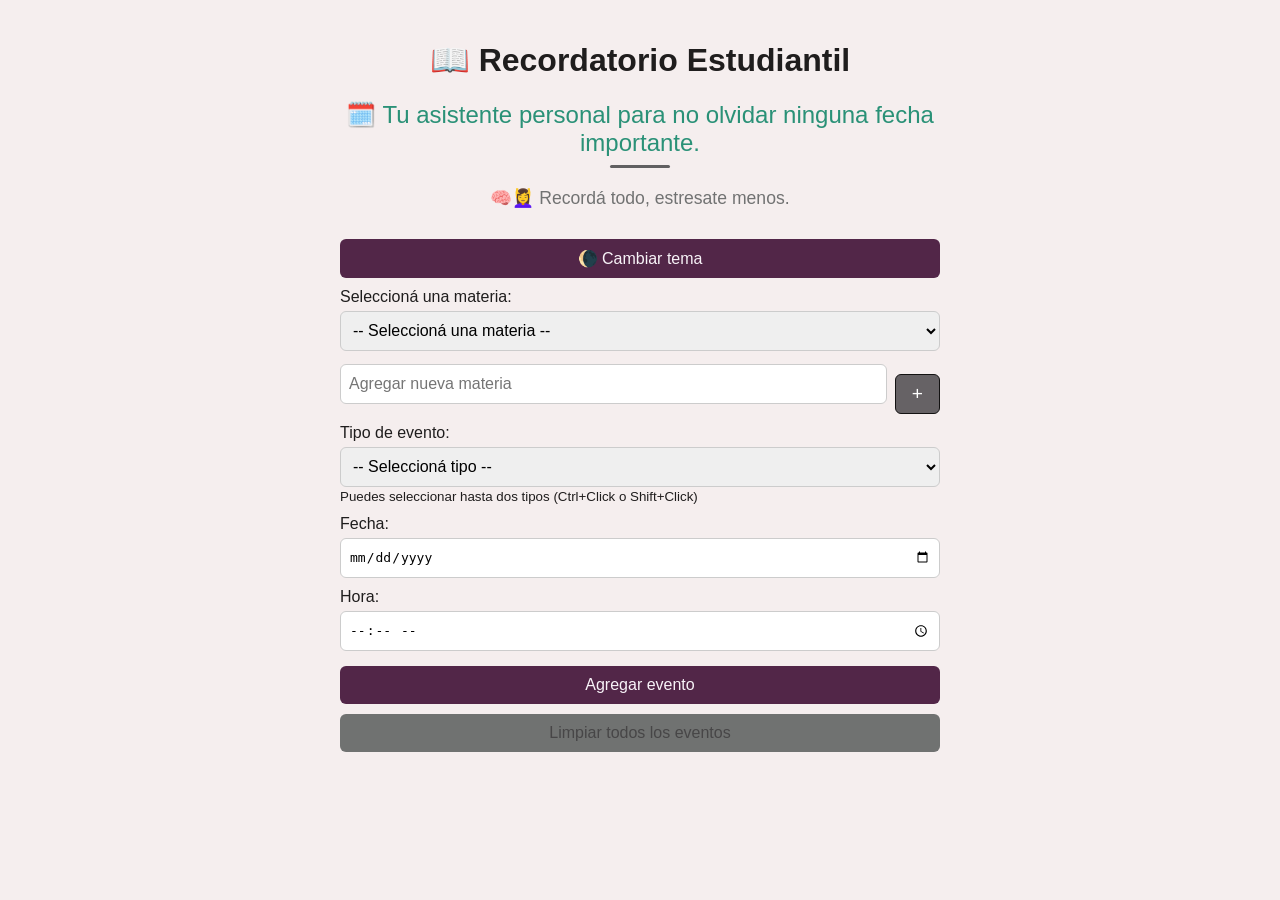
<file: index.html>
<!DOCTYPE html>
<html lang="es">
<head>
    <link rel="manifest" href="manifest.json">
    <meta name="viewport" content="width=device-width, initial-scale=1.0">
    <meta name="theme-color" content="#1976d2">
    <meta charset="UTF-8">
    <title>Recordatorio Estudiantil</title>
    
    <link rel="stylesheet" href="estilos.css">
</head>
<body>
  <h1 class="tituloPrincipal">📖 Recordatorio Estudiantil</h1>
  <h2 class="subtituloPrincipal">🗓️ Tu asistente personal para no olvidar ninguna fecha importante.</h2>
<p class="info-inscripcion">🧠💆‍♀ Recordá todo, estresate menos.</p>
  <button id="toggle-tema">🌘 Cambiar tema</button>
  <form id="form-evento" autocomplete="off">
    <label for="materia">Seleccioná una materia:</label>
    <select id="materia" required>
      <option value="">-- Seleccioná una materia --</option>
      <option value="Probabilidad y Estadística">Probabilidad y Estadística</option>
      <option value="Ingles I">Ingles I</option>
      <option value="Programación II">Programación II</option>
      <option value="Base de Datos I">Base de Datos I</option>
    </select>
    <div style="display: flex; gap: 8px; margin: 8px 0;">
      <input type="text" id="nueva-materia" placeholder="Agregar nueva materia">
      <button type="button" id="agregar-materia">+</button>
    </div>

    <label for="tipo">Tipo de evento:</label>
    <select id="tipo" required>
      <option value="">-- Seleccioná tipo --</option>
      <option value="Tarea">Tarea</option>
      <option value="Exposición">Exposición</option>
      <option value="Trabajo Práctico">Trabajo Práctico</option>
      <option value="Autoevaluación">Autoevaluación</option>
    
      <option value="1er Parcial">1er Parcial</option>
      <option value="2do Parcial">2do Parcial</option>
      <option value="Recuperatorio 1er Parcial">Recuperatorio 1er Parcial</option>
      <option value="Recuperatorio 2do Parcial">Recuperatorio 2do Parcial</option>
      <option value="Examen Final"> Examen Final</option>

    </select>
    <small>Puedes seleccionar hasta dos tipos (Ctrl+Click o Shift+Click)</small>

    <label for="fecha">Fecha:</label>
    <input type="date" id="fecha" required>
    <label for="hora">Hora:</label>

  
    <input type="time" id="hora" required>

    <button class="botonAgregarEvento" type="submit">Agregar evento</button>
  </form>

  <button type="button" id="limpiar-eventos" class="clear-btn">Limpiar todos los eventos</button>

  <ul id="lista-eventos"></ul>

  <script src="app.js"></script>
  <script>
    if ('serviceWorker' in navigator) {
      navigator.serviceWorker.register('sw.js')
        .then(reg => console.log('Service Worker registrado'))
        .catch(err => console.error(' Error:', err));
    }
  </script>
</body>
</html>
</file>
<file: estilos.css>
body {
  font-family: Arial, sans-serif;
  background: #1a1919;
  padding: 20px;
  max-width: 600px;
  margin: auto;
}

:root {
  --fondo: #f5eeee;
  --texto: #1f1d1d;
  --evento-bg: #818584; /* Celeste suave para las cajitas de evento */
  --borde: #dad6d9;
}

body {
  background: var(--fondo);
  color: var(--texto);
}

body.oscuro {
  --fondo: #121212;
  --texto: #f7ebeb;
  --evento-bg: #1e1e1e;
  --borde: #bb86fc;
}

.tituloPrincipal {
  text-align: center;
}

h2 {
  text-align: center;
  color: #2a9177;
  font-size: 1.5em;
  margin-top: 10px;
  margin-bottom: 20px;
  font-weight: 500;
  position: relative;
}

h2::after {
  content: "";
  display: block;
  width: 60px;
  height: 3px;
  background: #616061;
  margin: 8px auto 0 auto;
  border-radius: 2px;
}

label {
  display: block;
  margin-top: 10px;
}

input[type="text"],
input[type="date"],
input[type="time"],
select {
  width: 100%;
  height: 40px;
  padding: 8px;
  margin-top: 5px;
  box-sizing: border-box;
  border: 1.5px solid #ccc;
  border-radius: 6px;
  font-size: 1em;
}

#agregar-materia {
  height: 40px;
  padding: 0 16px;
  border-radius: 6px;
  font-size: 1.2em;
  border: 1.5px solid #131212;
  background-color: #666265;
  color: #fff;
  cursor: pointer;
  margin-left: 0;
  width: auto;
}

#agregar-materia:hover {
  background-color: #494648;
}

button {
  margin-top: 15px;
  padding: 10px;
  width: 100%;
  background-color: #522648;
  color: rgb(248, 243, 248);
  border: none;
  border-radius: 6px;
  cursor: pointer;
  font-size: 1em;
}

button:hover {
  background-color: #8d8a8c;
}

ul {
  margin-top: 20px;
  list-style: none;
  padding: 0;
}

li {
  background: var(--evento-bg);
  padding: 10px;
  margin-bottom: 8px;
  border-left: 5px solid var(--borde);
  display: flex;
  justify-content: space-between;
}

li.agregado {
  animation: aparecer 0.4s ease;
}

.delete-btn {
  background: rgb(78, 78, 78);
  color: rgb(247, 245, 245);
  border: none;
  padding: 5px;
  border-radius: 6px;
  cursor: pointer;
}

.clear-btn {
  background: rgb(112, 114, 113);
  color: rgb(71, 70, 71);
  border: none;
  padding: 10px;
  margin-top: 10px;
  width: 100%;
  border-radius: 6px;
  cursor: pointer;
}

.clear-btn:hover {
  background: #c2bfc1;
}

/* Agrupa y alinea la información del evento dentro de cada li */
.evento-info {
  display: flex;
  flex-direction: column;
  flex: 1;
  gap: 2px;
}

.evento-info span {
  font-size: 15px;
  color: #ebe6e6;
}

/* Para pantallas más anchas, muestra los datos en fila */
@media (min-width: 480px) {
  .evento-info {
    flex-direction: row;
    justify-content: flex-start;
    gap: 20px;
  }
  .evento-info span {
    min-width: 120px;
    text-align: left;
  }
}

@keyframes aparecer {
  from {
    opacity: 0;
    transform: translateY(-8px);
  }
  to {
    opacity: 1;
    transform: translateY(0);
  }
}

.info-inscripcion {
  text-align: center;
  color: #717272;
  font-size: 1.1em;
  margin-bottom: 15px;
}

@media screen and (max-width: 768px) {
  
  .tituloPrincipal{
    font-size: 2rem !important;
  }

  .subtituloPrincipal{
      font-size: 1.8rem;
    }

  .info-inscripcion{
    font-size: 1.5rem;
  }

  #toggle-tema, .botonAgregarEvento, #limpiar-eventos{
    font-size: 1.3rem;
  }

  label{
    font-size: 1.2rem;
  }

  #materia, #tipo, #fecha, #hora{
    font-size: 1.2rem;
  }

  #agregar-materia{
    margin-top: 5px;
  }
}

@media screen and (max-width: 540px) {

    body{
      width: 80%;
    }

    .tituloPrincipal{
      font-size: 1.8rem;
    }

    .subtituloPrincipal{
      font-size: 1.5rem;
    }

    #lista-eventos{
      li{
        display: flex;
        flex-direction: row;
        .evento-info{
          display: flex;
          flex-direction: column;
          span{
            font-size: 1.1rem;
          }
        }
      }
    }

    #agregar-materia{
      margin-top: 5px;
    }

    .delete-btn{
      padding: 0;
      margin-top: 30px;
      margin-bottom: 30px;
      width: 20% !important;
    }
}


@media screen and (max-width: 430px) {

    .tituloPrincipal{
      font-size: 1.6rem;
    }

    .subtituloPrincipal{
      font-size: 1.3rem;
    }

    .info-inscripcion{
      font-size: 1.1rem;
    }

    #agregar-materia{
      margin-top: 5px;
    }

    .evento-info{
      span{
        padding-top: 5px;
        padding-bottom: 5px;
      }
    }

    .delete-btn{
      margin-top: 30px !important;
      margin-bottom: 30px !important;
      width: 20% !important;
      height: 20%;
      padding-top: 20px;
      padding-bottom: 20px;
    }
}

@media screen and (max-width: 375px) {
    .tituloPrincipal{
      font-size: 1.4rem;
    }

    .subtituloPrincipal{
      font-size: 1.2rem;
    }

    .info-inscripcion{
      font-size: 1rem;
    }

    #agregar-materia{
      margin-top: 5px;
    }

    #lista-eventos{
      li{
        display: flex;
        flex-direction: row;
        .evento-info{
          display: flex;
          flex-direction: column;
          span{
            font-size: 0.8rem !important;
          }
        }
      }
    }

    .delete-btn{
      margin-top: 15px !important;
      margin-bottom: 0 !important;
      font-size: small;
      padding-top: 15px;
      padding-bottom: 15px;
      /* padding: 15px;
      margin: 15px !important; */
    }
}
</file>
